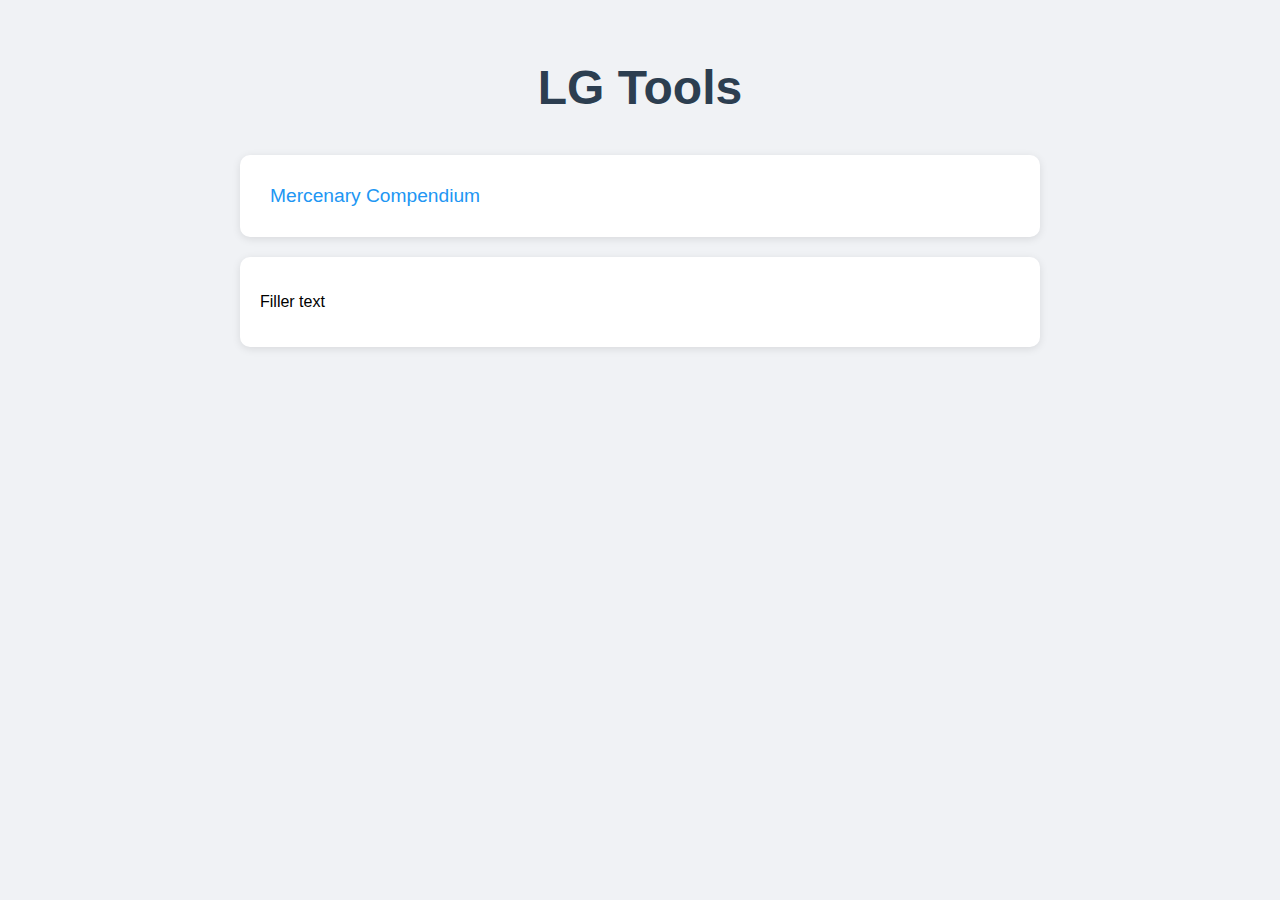
<file: index.html>
<!DOCTYPE html>
<html lang="en">
<head>
    <meta charset="UTF-8">
    <title>LG Tools</title>
    <style>
        body {
            font-family: Arial, sans-serif;
            max-width: 800px;
            margin: 0 auto;
            padding: 20px;
            background-color: #f0f2f5;
        }
        h1 {
            text-align: center;
            color: #2c3e50;
            font-size: 3em;
            margin: 40px 0;
        }
        .nav-links {
            background: white;
            padding: 20px;
            border-radius: 10px;
            box-shadow: 0 2px 8px rgba(0,0,0,0.1);
            margin-bottom: 20px;
        }
        .nav-links a {
            display: block;
            padding: 10px;
            color: #2196F3;
            text-decoration: none;
            font-size: 1.2em;
            transition: background-color 0.2s;
        }
        .nav-links a:hover {
            background-color: #E3F2FD;
            border-radius: 5px;
        }
        .text-box {
            background: white;
            padding: 20px;
            border-radius: 10px;
            box-shadow: 0 2px 8px rgba(0,0,0,0.1);
            margin-top: 20px;
        }
    </style>
</head>
<body>
    <h1>LG Tools</h1>
    
    <div class="nav-links">
        <a href="compendium.html">Mercenary Compendium</a>
    </div>

    <div class="text-box">
        <p>Filler text</p>
    </div>
</body>
</html>
</file>
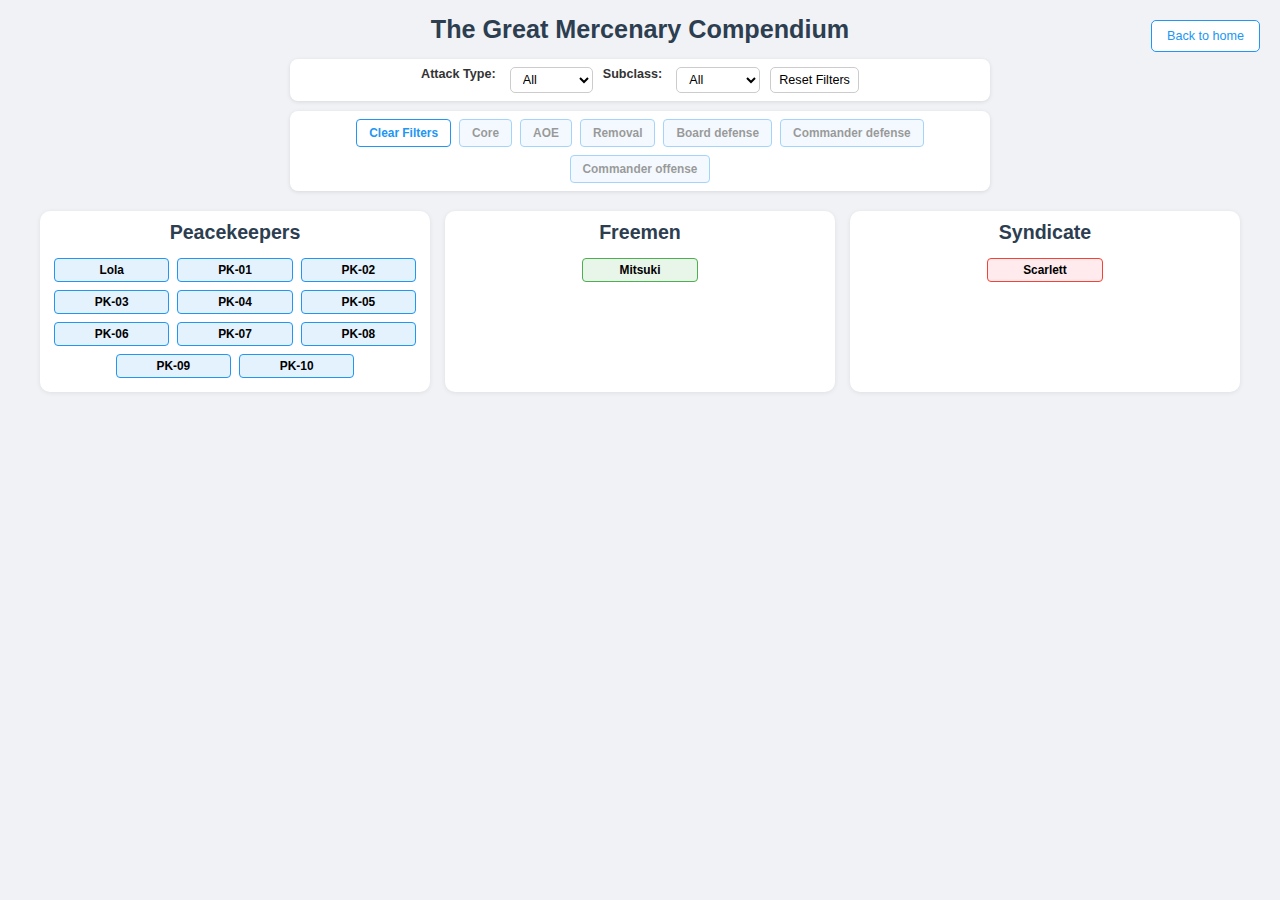
<file: compendium.html>
<!DOCTYPE html>
<html lang="en">
<head>
  <meta charset="UTF-8">
  <title>The Great Mercenary Compendium</title>
  <link rel="stylesheet" href="style.css">
</head>
<body>
  <a href="index.html" class="back-button">Back to home</a>
  <h1>The Great Mercenary Compendium</h1>

  <div class="filters-container">
    <div class="filters">
      <label for="attackType">Attack Type:</label>
      <select id="attackType"></select>

      <label for="subclass">Subclass:</label>
      <select id="subclass"></select>

      <button id="resetFilters">Reset Filters</button>
    </div>

    <div class="tag-filters" id="tagFiltersContainer">
      <!-- Tag buttons will be rendered here dynamically from filters.json -->
    </div>
  </div>

<div class="factions-container">
  <div class="faction-box" id="Peacekeeper">
    <h2>Peacekeepers</h2>
    <div class="merc-list" id="list-Peacekeeper"></div>
  </div>

  <div class="faction-box" id="Freemen">
    <h2>Freemen</h2>
    <div class="merc-list" id="list-Freemen"></div>
  </div>

  <div class="faction-box" id="Syndicate">
    <h2>Syndicate</h2>
    <div class="merc-list" id="list-Syndicate"></div>
  </div>
</div>

  <div class="mercenary-list" id="mercList"></div>

  <div class="mercenary-info" id="mercInfo">
    <div class="merc-info-grid">
      <div class="merc-info-left">
        <h2 id="mercName">Select a mercenary</h2>
        <div class="level-controls">
          <div>
            <label for="reboot">Reboot:</label>
            <select id="reboot"></select>
          </div>
          <div>
            <label for="level">Level:</label>
            <select id="level"></select>
          </div>
        </div>
        <div id="stats"></div>
        <div id="skillsContainer"></div>
      </div>
      <div class="merc-info-right">
        <h3>Description</h3>
        <p id="mercDescription"></p>
        <h3>Summary</h3>
        <p id="mercSummary"></p>
        <h3>Tips and Tricks</h3>
        <p id="mercTips"></p>
        <h3 id="relationshipHeader" style="display: none">Relationship Information</h3>
        <p id="mercRelationships"></p>
      </div>
    </div>
  </div>

  <script src="script.js"></script>
</body>
</html>
</file>
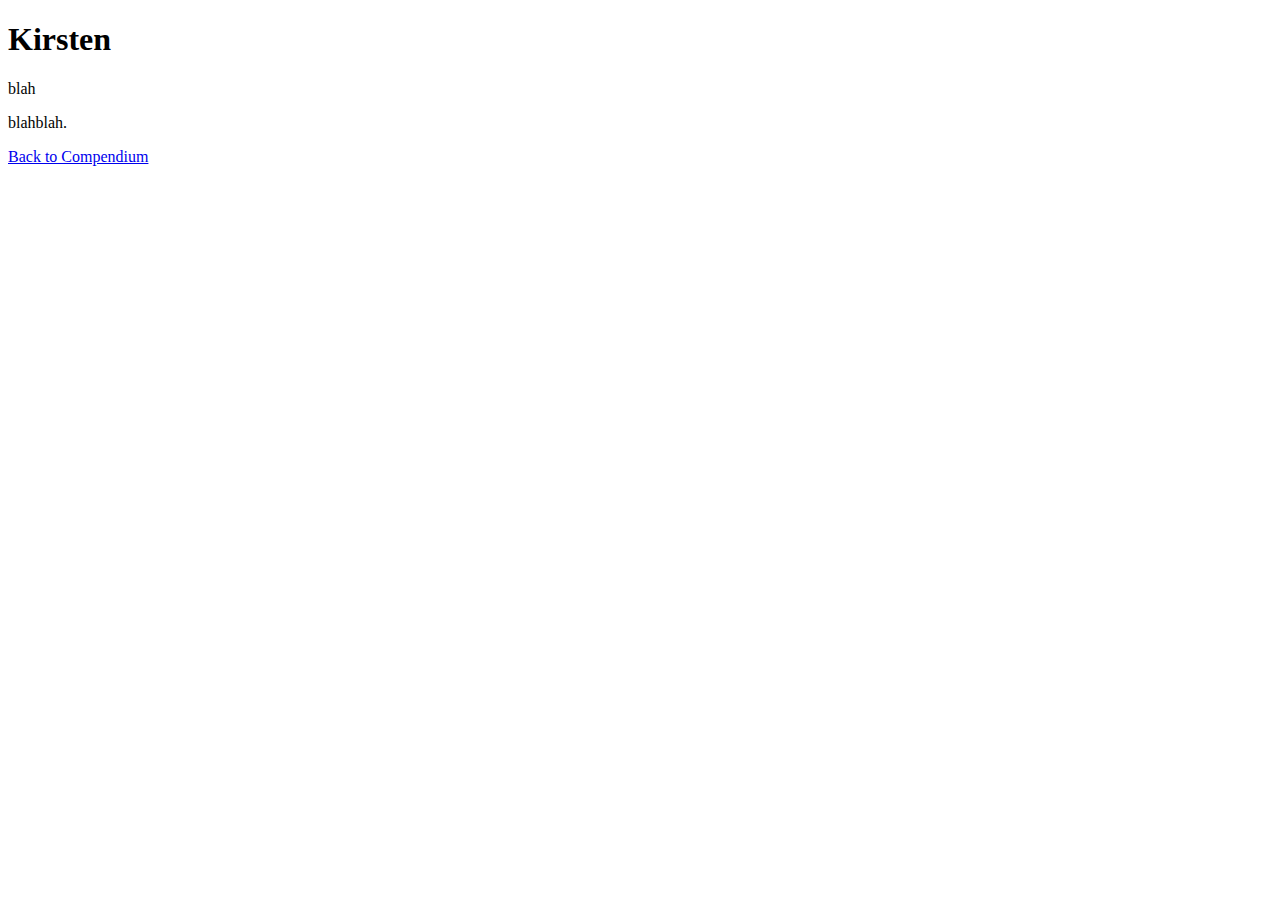
<file: kirsten.html>
<!DOCTYPE html>
<html lang="en">
<head>
  <meta charset="UTF-8">
  <title>Lola - Mercenary Profile</title>
</head>
<body>
  <h1>Kirsten</h1>
  <p>blah</p>
  <p>blahblah.</p>
  <p><a href="index.html">Back to Compendium</a></p>
</body>
</html>
</file>
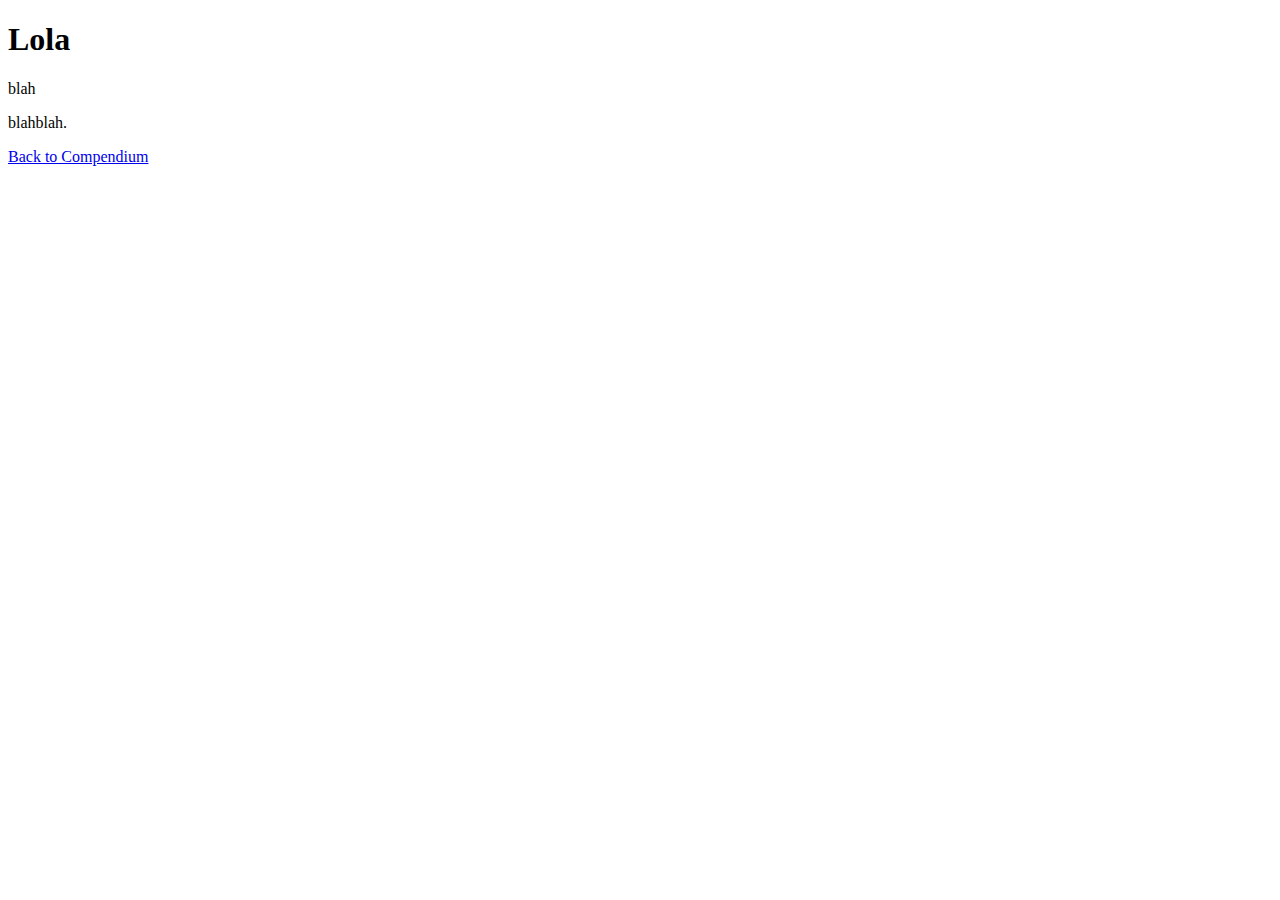
<file: lola.html>
<!DOCTYPE html>
<html lang="en">
<head>
  <meta charset="UTF-8">
  <title>Lola - Mercenary Profile</title>
</head>
<body>
  <h1>Lola</h1>
  <p>blah</p>
  <p>blahblah.</p>
  <p><a href="index.html">Back to Compendium</a></p>
</body>
</html>
</file>
<file: style.css>
body {
  font-family: Arial, Helvetica, sans-serif;
  margin: 0;
  padding: 0;
  background-color: #f0f2f5;
  color: #333;
  font-size: 14px;
}

h1 {
  text-align: center;
  margin: 15px 0;
  font-size: 1.8em;
  color: #2c3e50;
}

.back-button {
  position: absolute;
  top: 20px;
  right: 20px;
  padding: 8px 15px;
  background-color: #fff;
  border: 1px solid #2196F3;
  border-radius: 5px;
  color: #2196F3;
  text-decoration: none;
  font-size: 0.9em;
  transition: all 0.2s;
}

.back-button:hover {
  background-color: #E3F2FD;
}

.filters-container {
  margin: 15px auto;
  max-width: 700px;
}

.filters {
  display: flex;
  justify-content: center;
  gap: 10px;
  padding: 8px;
  background: #fff;
  border-radius: 8px;
  box-shadow: 0 1px 4px rgba(0,0,0,0.1);
  margin-bottom: 10px;
}

.tag-filters {
  display: flex;
  flex-wrap: wrap;
  justify-content: center;
  gap: 8px;
  padding: 8px;
  background: #fff;
  border-radius: 8px;
  box-shadow: 0 1px 4px rgba(0,0,0,0.1);
  margin: 0 auto;
  max-width: 700px;
}

.tag-button {
  padding: 6px 12px;
  border: 1px solid #2196F3;
  border-radius: 4px;
  background-color: #E3F2FD;
  font-size: 0.85em;
  font-weight: bold;
  cursor: pointer;
  transition: all 0.2s;
}

.tag-button:hover {
  background-color: #BBDEFB;
}

.tag-button.active {
  opacity: 1;
}

.tag-button:not(.active):not(.control) {
  opacity: 0.4;
}

.tag-button.control {
  background-color: #fff;
  border: 1px solid #2196F3;
  color: #2196F3;
}

.tag-button.control:hover {
  background-color: #E3F2FD;
}

.filters label {
  font-weight: bold;
  margin-right: 4px;
  font-size: 0.9em;
}

.filters select,
.filters button {
  padding: 4px 8px;
  border: 1px solid #ccc;
  border-radius: 5px;
  background: #fff;
  font-size: 0.9em;
  cursor: pointer;
  transition: border-color 0.2s, box-shadow 0.2s;
}

.filters select:focus,
.filters button:hover {
  border-color: #4CAF50;
  box-shadow: 0 0 4px rgba(76, 175, 80, 0.3);
}

.merc-button {
  padding: 4px 8px;
  border-radius: 4px;
  font-size: 0.85em;
  font-weight: bold;
  cursor: pointer;
  transition: background-color 0.2s, opacity 0.2s, transform 0.1s;
  width: calc(33.333% - 8px);
  margin: 4px;
  display: inline-block;
  text-align: center;
  box-sizing: border-box;
}

.merc-button:hover {
  transform: translateY(-1px);
}

.merc-button.dimmed {
  opacity: 0.4;
}

.mercenary-info {
  max-width: 1600px;
  margin: 20px auto;
  padding: 15px;
  background: #fff;
  border-radius: 10px;
  box-shadow: 0 2px 8px rgba(0,0,0,0.1);
  display: none; /* Hidden by default */
}

.merc-info-grid {
  display: grid;
  grid-template-columns: 250px 1fr;
  gap: 20px;
}

.merc-info-left h2 {
  margin-top: 0;
  font-size: 1.5em;
  color: #2c3e50;
}

.merc-info-left label {
  display: block;
  margin: 8px 0 4px;
  font-weight: bold;
  font-size: 0.9em;
}

.merc-info-left .level-controls {
  display: flex;
  gap: 10px;
  margin-bottom: 10px;
}

.merc-info-left .level-controls > div {
  flex: 1;
}

.merc-info-left select {
  width: 100%;
  padding: 5px 8px;
  border: 1px solid #ccc;
  border-radius: 5px;
}

#stats p {
  margin: 4px 0;
  padding: 6px 8px;
  background: #f0f4f7;
  border-radius: 5px;
  font-size: 0.95em;
}

.merc-info-right h3 {
  margin-top: 0;
  margin-bottom: 5px;
  font-size: 1.2em;
  color: #333;
  border-bottom: 2px solid #eee;
  padding-bottom: 4px;
}

.merc-info-right p {
  margin: 0 0 15px 0;
  line-height: 1.5;
}

.skill {
  margin: 12px 0;
  padding: 8px;
  background: #f9f9f9;
  border-left: 3px solid #4CAF50;
}

.outfit {
  margin: 12px 0;
  padding: 8px;
  background: #f9f9f9;
  border-left: 3px solid #F44336;
}

.skill h3 {
  margin: 0 0 4px 0;
  font-size: 1.1em;
  color: #333;
  border-bottom: none;
}

.skill p {
  margin: 0;
  font-size: 0.9em;
  position: relative;
}

.skill p strong {
  color: #F44336;
  font-weight: bold;
}

.skill p.has-tooltip {
  border-bottom: 1px dotted #666;
  cursor: help;
}

.skill p.has-tooltip .tooltip-text {
  visibility: hidden;
  background-color: #333;
  color: #fff;
  text-align: center;
  border-radius: 6px;
  padding: 5px 10px;
  position: absolute;
  z-index: 1;
  bottom: 125%;
  left: 50%;
  transform: translateX(-50%);
  width: max-content;
  max-width: 200px;
  font-size: 0.9em;
  opacity: 0;
  transition: opacity 0.3s;
}

.skill p.has-tooltip:hover .tooltip-text {
  visibility: visible;
  opacity: 1;
}

.factions-container {
  display: flex;
  justify-content: space-around;
  gap: 15px;
  margin: 20px auto;
  max-width: 1200px;
}

.faction-box {
  flex: 1;
  background: #fff;
  border-radius: 10px;
  box-shadow: 0 1px 5px rgba(0,0,0,0.08);
  padding: 10px;
  text-align: center;
}

.faction-box h2 {
  margin-top: 0;
  margin-bottom: 10px;
  font-size: 1.4em;
  color: #2c3e50;
}

/* Peacekeeper = blue */
.merc-button.Peacekeeper {
  border: 1px solid #2196F3;
  background-color: #E3F2FD;
}
.merc-button.Peacekeeper:hover {
  background-color: #BBDEFB;
}

/* Freemen = green */
.merc-button.Freemen {
  border: 1px solid #4CAF50;
  background-color: #E8F5E9;
}
.merc-button.Freemen:hover {
  background-color: #C8E6C9;
}

/* Syndicate = red */
.merc-button.Syndicate {
  border: 1px solid #F44336;
  background-color: #FFEBEE;
}
.merc-button.Syndicate:hover {
  background-color: #FFCDD2;
}
</file>
